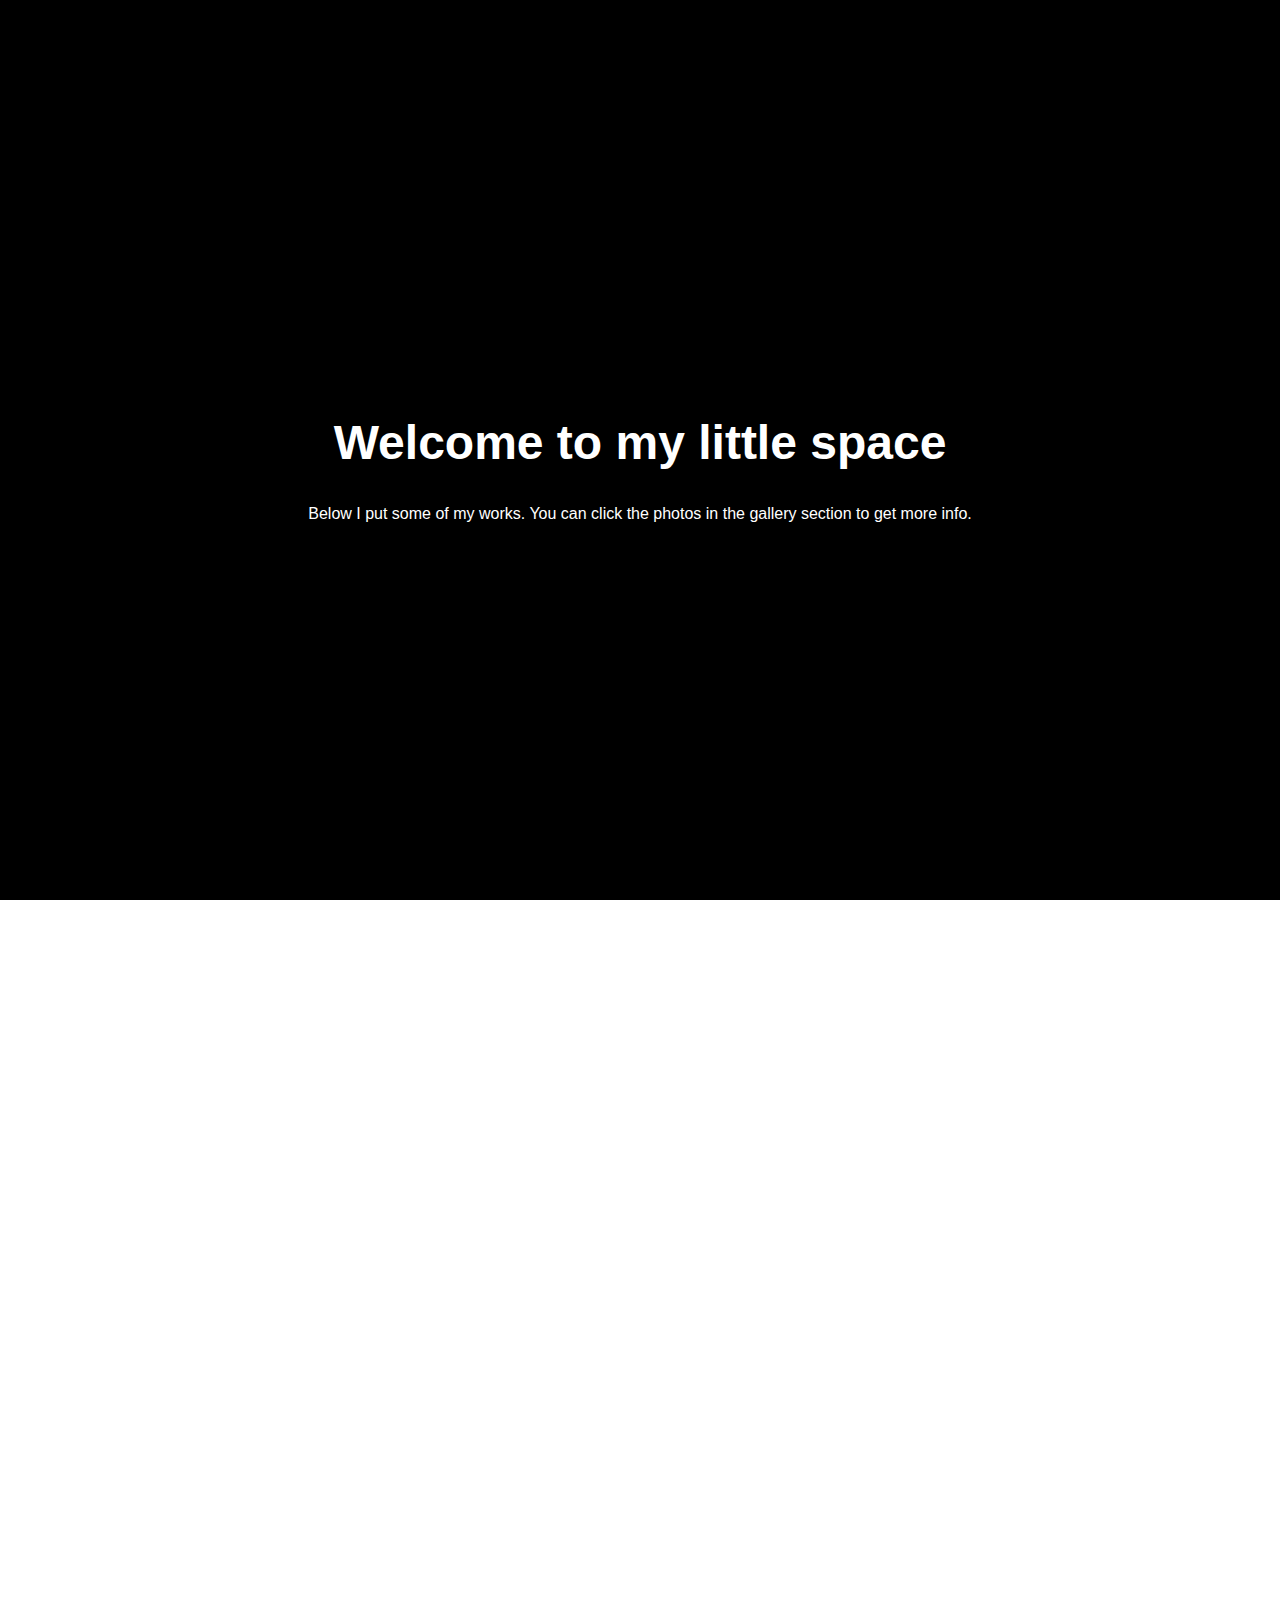
<file: index.html>
<!DOCTYPE html>
<html lang="en">

<head>
  <meta charset="utf-8">
  <meta content="width=device-width, initial-scale=1.0" name="viewport">

  <title>Mack Space</title>

  <link href="assets/vendor/aos/aos.css" rel="stylesheet">
  <link href="assets/vendor/bootstrap/css/bootstrap.min.css" rel="stylesheet">
  <script src="assets/vendor/aos/aos.js"></script>
  <script src="assets/vendor/bootstrap/js/bootstrap.bundle.min.js"></script>
  <script src="assets/vendor/isotope-layout/isotope.pkgd.min.js"></script>

  <link href="assets/css/style.css" rel="stylesheet">

  <script src="assets/js/main.js"></script>
</head>

<body>
  <section id="banner">
    <div class="banner-container">
            <div class="carousel-container">
              <div class="container">
                <h2 class="animate__animated animate__fadeInDown">Welcome to my little space</h2>
                <p class="animate__animated animate__fadeInUp">Below I put some of my works. You can click the photos in the gallery section to get more info.</p>
            </div>
      </div>
  </section>

  <main id="main">
    <section id="portfolio" class="section-bg">
      <div class="container" data-aos="fade-up">

        <header class="section-header">
          <h3 class="section-title"> Portfolio</h3>
        </header>

        <div class="row" data-aos="fade-up" data-aos-delay="100">
          <div class=" col-lg-12">
              <ul id="portfolio-flters">
                <li data-filter="*" class="filter-active">All</li>
                <li data-filter=".filter-java">Java</li>
                <li data-filter=".filter-cplus">C++</li>
                <li data-filter=".filter-python">Python</li>
                <li data-filter=".filter-csharp">C#(Unity)</li>
              </ul>
          </div>
        </div>

      <div class="row portfolio-container" data-aos="fade-up" data-aos-delay="200">
        <div class="col-lg-4 col-md-6 portfolio-item filter-java">
          <div class="portfolio-wrap">
            <figure>
              <a href="portfolio-journey.html"><img src="assets/img/portfolio/txtRPG.jpg" class="img-fluid" alt=""></a>
            </figure>
            <div class="portfolio-info">
              <h4><a href="portfolio-journey.html">Project : Journey</a></h4>
              <p>A Text-Based RPG</p>
            </div>
          </div>
        </div>

        <div class="col-lg-4 col-md-6 portfolio-item filter-csharp">
          <div class="portfolio-wrap">
            <figure>
              <a href="portfolio-fyp.html"><img src="assets/img/portfolio/fyp.jpg" class="img-fluid" alt=""></a>
            </figure>

            <div class="portfolio-info">
              <h4><a href="portfolio-fyp.html">Shrine Keeper</a></h4>
              <p>A Top-Down RPG Game</p>
            </div>
          </div>
        </div>

        <div class="col-lg-4 col-md-6 portfolio-item filter-csharp">
          <div class="portfolio-wrap">
            <figure>
              <a href="portfolio-defend.html"><img src="assets/img/portfolio/defend.jpg" class="img-fluid" alt=""></a>
            </figure>

            <div class="portfolio-info">
              <h4><a href="portfolio-defend.html">Project : Defend</a></h4>
              <p>A Tower Defense Game</p>
            </div>
          </div>
        </div>

        <div class="col-lg-4 col-md-6 portfolio-item filter-java">
          <div class="portfolio-wrap">
            <figure>
              <a href="portfolio-dungeon.html"><img src="assets/img/portfolio/dungeon.jpg" class="img-fluid" alt=""></a>
            </figure>
            <div class="portfolio-info">
              <h4><a href="portfolio-dungeon.html">Project : Dungeon</a></h4>
              <p>A 2D Dungeon Game</p>
            </div>
          </div>
        </div>
        
        <div class="col-lg-4 col-md-6 portfolio-item filter-java">
          <div class="portfolio-wrap">
            <figure>
              <a href="portfolio-java.html"><img src="assets/img/portfolio/lil_Java.jpg" class="img-fluid" alt=""></a>
            </figure>

            <div class="portfolio-info">
              <h4><a href="portfolio-java.html">Java tiny work</a></h4>
              <p>Where I begin Java</p>
            </div>
          </div>
        </div>
        
        <div class="col-lg-4 col-md-6 portfolio-item filter-python">
          <div class="portfolio-wrap">
            <figure>
              <a href="portfolio-python.html"><img src="assets/img/portfolio/lil_Python.jpg" class="img-fluid" alt=""></a>
            </figure>
            <div class="portfolio-info">
              <h4><a href="portfolio-python.html">Python tiny work</a></h4>
              <p>Where I begin Python</p>
            </div>
          </div>
        </div>

        <div class="col-lg-4 col-md-6 portfolio-item filter-cplus">
          <div class="portfolio-wrap">
            <figure>
              <a href="portfolio-cplus.html"><img src="assets/img/portfolio/lil_C++.jpg" class="img-fluid" alt=""></a>
            </figure>
            <div class="portfolio-info">
              <h4><a href="portfolio-cplus.html">C++ tiny work</a></h4>
              <p>Where I begin C++</p>
            </div>
          </div>
        </div>

      </div>
      <div class="contact-info">
        <p>📧 mack.ng114@gmail.com</p>
      </div>
    </section>
</body>

</html>
</file>
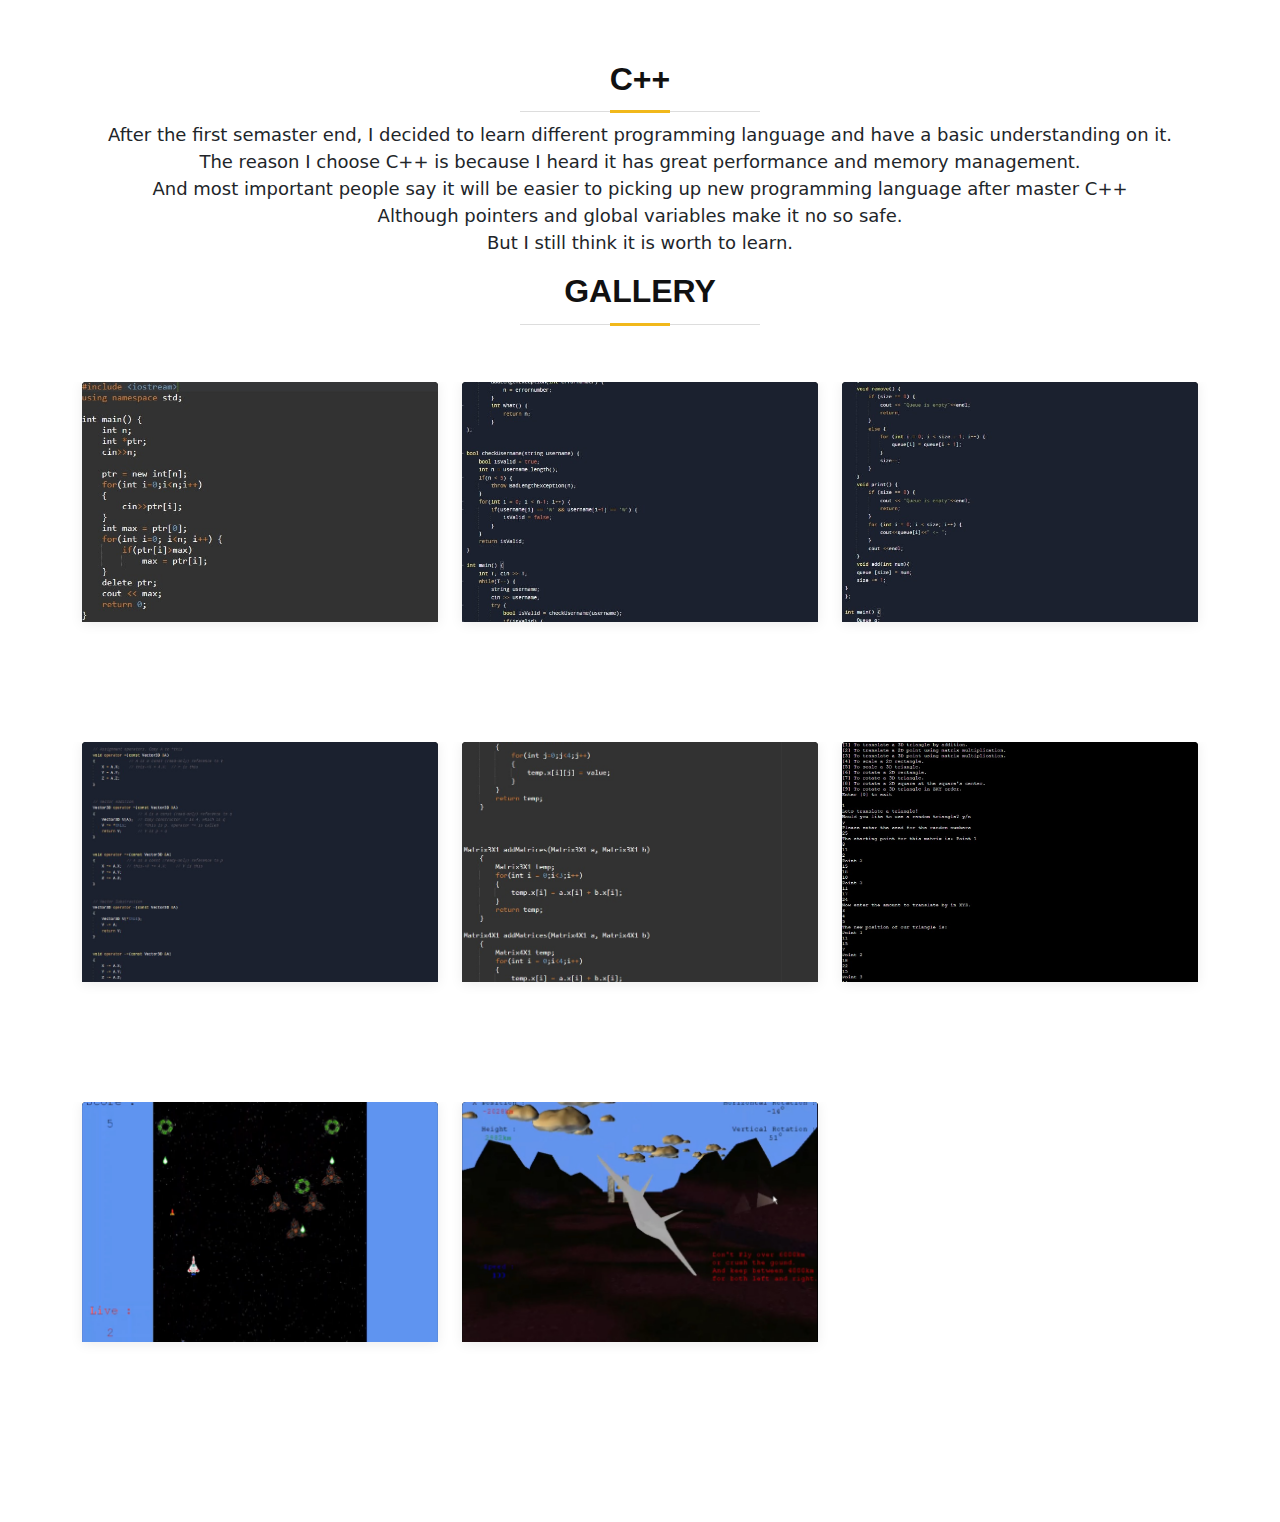
<file: portfolio-cplus.html>
<!DOCTYPE html>
<html lang="en">
<head>
    <meta charset="utf-8">
    <meta content="width=device-width, initial-scale=1.0" name="viewport">
  
    <title>C++</title>
    <link href="assets/css/style.css" rel="stylesheet">

      <link href="assets/vendor/aos/aos.css" rel="stylesheet">
      <link href="assets/vendor/bootstrap/css/bootstrap.min.css" rel="stylesheet">
      <link href="assets/vendor/glightbox/css/glightbox.min.css" rel="stylesheet">
      <script src="assets/vendor/aos/aos.js"></script>
      <script src="assets/vendor/bootstrap/js/bootstrap.bundle.min.js"></script>
      <script src="assets/vendor/glightbox/js/glightbox.min.js"></script>

    <style>
        p {text-align: center;}
    </style>
  
</head>
<body>
  <section id="portfolio" class="section-bg">
    <header class="section-header">
        <h3 class="section-title"> C++</h3>
    </header>
    <p style="font-size: 18px;">After the first semaster end, I decided to learn different programming language and have a basic understanding on it.<br>
      The reason I choose C++ is because I heard it has great performance and memory management.<br>
      And most important people say it will be easier to picking up new programming language after master C++<br>
      Although pointers and global variables make it no so safe.<br>
      But I still think it is worth to learn.

    <header class="section-header">
        <h3 class="section-title"> Gallery</h3><br><br>
    </header>
    
      <div class="container" data-aos="fade-up">

        <div class="row portfolio-container" data-aos="fade-up" data-aos-delay="200">

          <div class="col-lg-4 col-md-6 portfolio-item">
            <div class="portfolio-wrap">
              <figure>
                <a href="assets/img/portfolio/cplus/Picture.jpg" class="portfolio-lightbox" 
                data-glightbox="description: .custom-desc1; descPosition: bottom;" title="Click me!">
                <img src="assets/img/portfolio/cplus/Picture.jpg" class="img-fluid" alt=""></a>
              </figure>
            </div>
          </div>

          <div class="glighthbox-desc custom-desc1" style="display: none;">
            <p>
              Find the largest number
            </p>
          </div>
           
          <div class="col-lg-4 col-md-6 portfolio-item">
            <div class="portfolio-wrap">
              <figure>
                <a href="assets/img/portfolio/cplus/Picture2.jpg" class="portfolio-lightbox" 
                data-glightbox="description: .custom-desc2; descPosition: bottom;" title="Click me!">
                <img src="assets/img/portfolio/cplus/Picture2.jpg" class="img-fluid" alt=""></a>
              </figure>
            </div>
          </div>
          
          <div class="glighthbox-desc custom-desc2" style="display: none;">
            <p>
              Inherited Code
            </p>
          </div>

          <div class="col-lg-4 col-md-6 portfolio-item">
            <div class="portfolio-wrap">
              <figure>
                <a href="assets/img/portfolio/cplus/Picture3.jpg" class="portfolio-lightbox" 
                data-glightbox="description: .custom-desc3; descPosition: bottom;" title="Click me!">
                <img src="assets/img/portfolio/cplus/Picture3.jpg" class="img-fluid" alt=""></a>
              </figure>
            </div>
          </div>
          
          <div class="glighthbox-desc custom-desc3" style="display: none;">
            <p>
              Queue Management
            </p>
          </div>

          <div class="col-lg-4 col-md-6 portfolio-item">
            <div class="portfolio-wrap">
              <figure>
                <a href="assets/img/portfolio/cplus/Picture4.jpg" class="portfolio-lightbox" 
                data-glightbox="description: .custom-desc4; descPosition: bottom;" title="Click me!">
                <img src="assets/img/portfolio/cplus/Picture4.jpg" class="img-fluid" alt=""></a>
              </figure>
            </div>
          </div>
          
          <div class="glighthbox-desc custom-desc4" style="display: none;">
            <p>
              Vector Calculation
            </p>
          </div>

          <div class="col-lg-4 col-md-6 portfolio-item">
            <div class="portfolio-wrap">
              <figure>
                <a href="assets/img/portfolio/cplus/Picture5.jpg" class="portfolio-lightbox" 
                data-glightbox="description: .custom-desc5; descPosition: bottom;" title="Click me!">
                <img src="assets/img/portfolio/cplus/Picture5.jpg" class="img-fluid" alt=""></a>
              </figure>
            </div>
          </div>
          
          <div class="glighthbox-desc custom-desc5" style="display: none;">
            <p>
              Transfomraion(Code Sample)
            </p>
          </div>

          <div class="col-lg-4 col-md-6 portfolio-item">
            <div class="portfolio-wrap">
              <figure>
                <a href="assets/img/portfolio/cplus/Picture6.jpg" class="portfolio-lightbox" 
                data-glightbox="description: .custom-desc6; descPosition: bottom;" title="Click me!">
                <img src="assets/img/portfolio/cplus/Picture6.jpg" class="img-fluid" alt=""></a>
              </figure>
            </div>
          </div>
          
          <div class="glighthbox-desc custom-desc6" style="display: none;">
            <p>
              Transfomraion(Sample Run)
            </p>
          </div>

          <div class="col-lg-4 col-md-6 portfolio-item">
            <div class="portfolio-wrap">
              <figure>
                <a href="assets/img/portfolio/cplus/spaceShooter.mp4" class="portfolio-lightbox" 
                data-glightbox="description: .custom-desc7; descPosition: bottom;" title="Click me!">
                <img src="assets/img/portfolio/cplus/Picture7.jpg" class="img-fluid" alt=""></a>
              </figure>
            </div>
          </div>
          
          <div class="glighthbox-desc custom-desc7" style="display: none;">
            <p>
              2D SpaceShooter
            </p>
          </div>

          <div class="col-lg-4 col-md-6 portfolio-item">
            <div class="portfolio-wrap">
              <figure>
                <a href="assets/img/portfolio/cplus/Plane.mp4" class="portfolio-lightbox" 
                data-glightbox="description: .custom-desc8; descPosition: bottom;" title="Click me!">
                <img src="assets/img/portfolio/cplus/Picture8.jpg" class="img-fluid" alt=""></a>
              </figure>
            </div>
          </div>
          
          <div class="glighthbox-desc custom-desc8" style="display: none;">
            <p>
              Pilot
            </p>
          </div>
          
        </div>
      </div>
    </section>
</body>
<script src="assets/js/portfolio.js"></script>
</html>
</file>
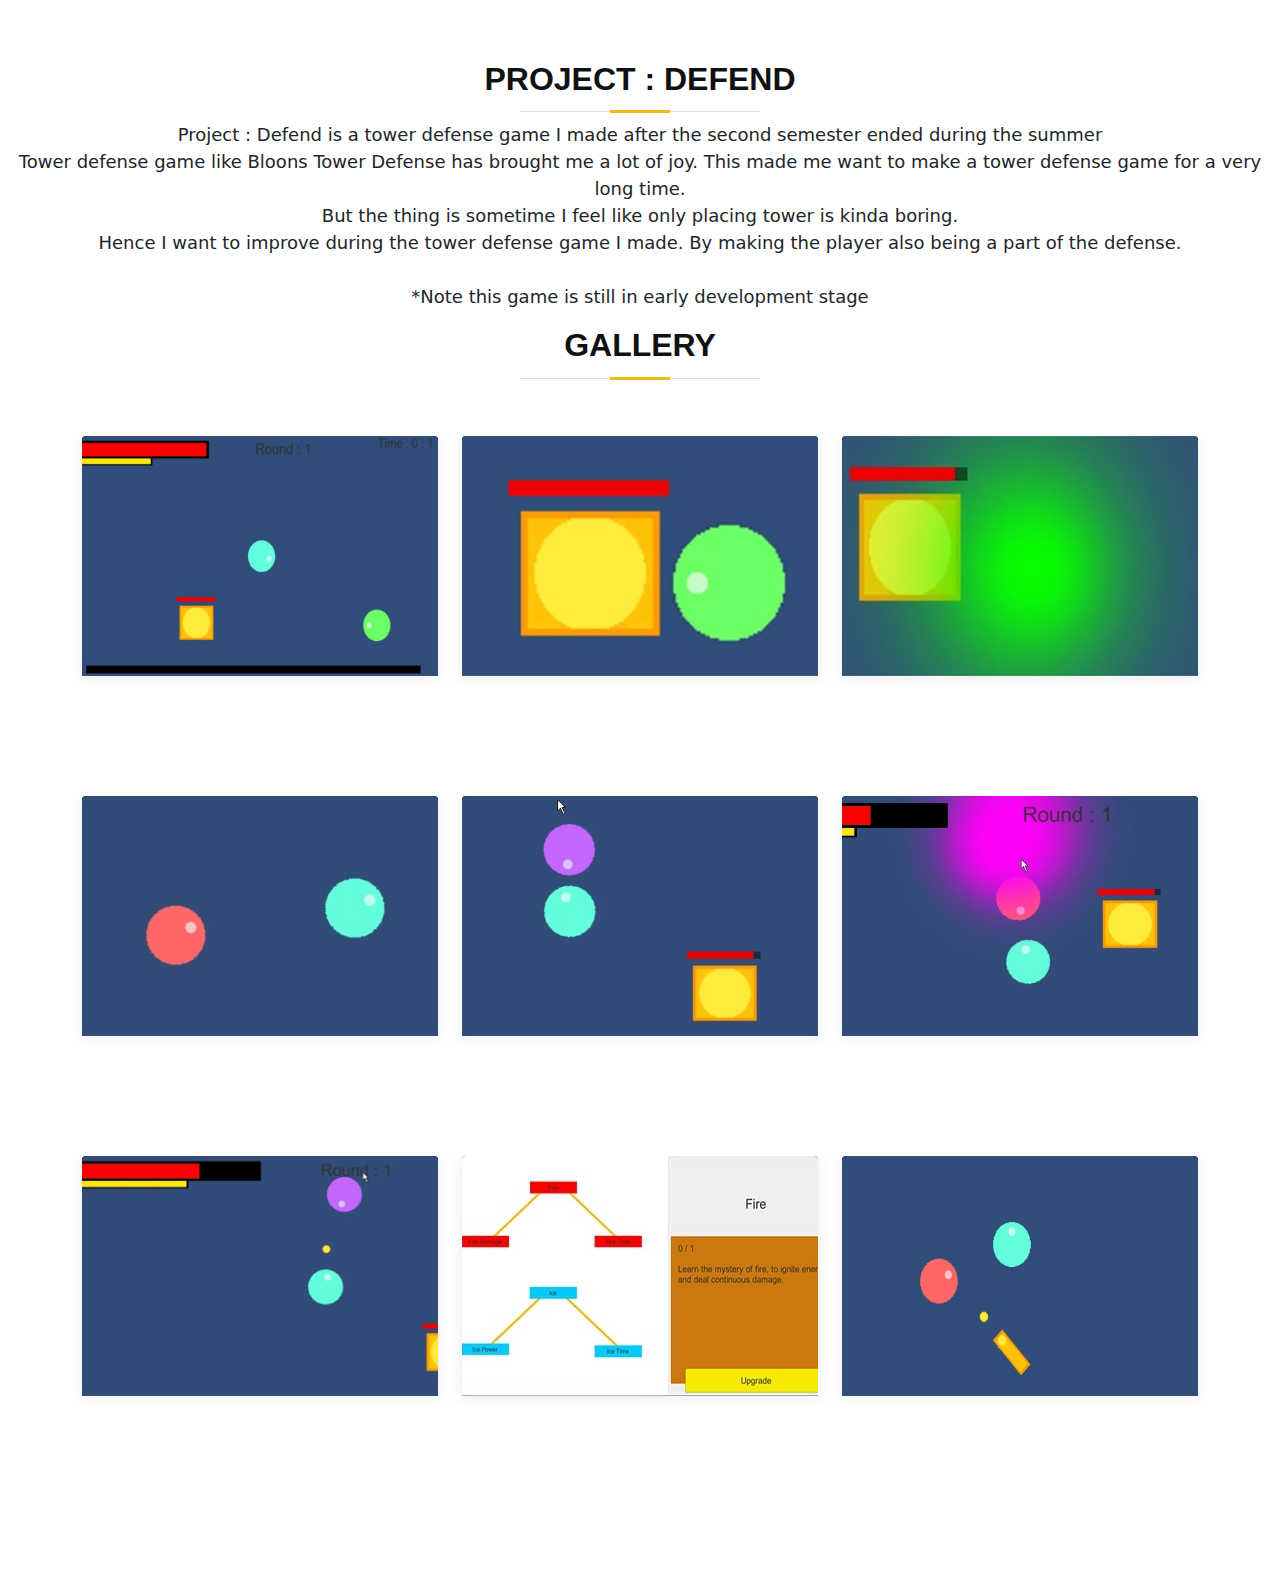
<file: portfolio-defend.html>
<!DOCTYPE html>
<html lang="en">
<head>
    <meta charset="utf-8">
    <meta content="width=device-width, initial-scale=1.0" name="viewport">
  
    <title>Defend</title>
    <link href="assets/css/style.css" rel="stylesheet">

      <link href="assets/vendor/aos/aos.css" rel="stylesheet">
      <link href="assets/vendor/bootstrap/css/bootstrap.min.css" rel="stylesheet">
      <link href="assets/vendor/glightbox/css/glightbox.min.css" rel="stylesheet">
      <script src="assets/vendor/aos/aos.js"></script>
      <script src="assets/vendor/bootstrap/js/bootstrap.bundle.min.js"></script>
      <script src="assets/vendor/glightbox/js/glightbox.min.js"></script>

    <style>
        p {text-align: center;}
    </style>
  
</head>
<body>
  <section id="portfolio" class="section-bg">
    <header class="section-header">
        <h3 class="section-title">Project : Defend</h3>
    </header>
    <p style="font-size: 18px;">Project : Defend is a tower defense game I made after the second semester ended during the summer<br>
      Tower defense game like Bloons Tower Defense has brought me a lot of joy. This made me want to make a tower defense game for a very long time.<br>
      But the thing is sometime I feel like only placing tower is kinda boring.<br>
      Hence I want to improve during the tower defense game I made. By making the player also being a part of the defense.<br><br>
      *Note this game is still in early development stage</p>

    <header class="section-header">
        <h3 class="section-title"> Gallery</h3><br><br>
    </header>
    
      <div class="container" data-aos="fade-up">

        <div class="row portfolio-container" data-aos="fade-up" data-aos-delay="200">

          <div class="col-lg-4 col-md-6 portfolio-item">
            <div class="portfolio-wrap">
              <figure>
                <a href="assets/img/portfolio/defend/Picture.jpg" class="portfolio-lightbox" 
                data-glightbox="description: .custom-desc1; descPosition: right;" title="Click me!">
                <img src="assets/img/portfolio/defend/Picture.jpg" class="img-fluid" alt=""></a>
              </figure>
            </div>
          </div>

          <div class="glighthbox-desc custom-desc1" style="display: none;">
            <p>
              <h6>Game View</h6>
              Red bar on top left is HP bar<br>
              Yellow bar below HP bar is ammon bar<br>
              Timer on the top right conrner<br>
              Round counter at the middle top<br>
              At the bottom is the xp bar
            </p>
          </div>
           
          <div class="col-lg-4 col-md-6 portfolio-item">
            <div class="portfolio-wrap">
              <figure>
                <a href="assets/img/portfolio/defend/Picture2.jpg" class="portfolio-lightbox" 
                data-glightbox="description: .custom-desc2; descPosition: right;" title="Click me!">
                <img src="assets/img/portfolio/defend/Picture2.jpg" class="img-fluid" alt=""></a>
              </figure>
            </div>
          </div>
          
          <div class="glighthbox-desc custom-desc2" style="display: none;">
            <p>
              <h6>Green</h6><br>
              Only target for the tower (Area Damage) <br><br>
              Will explode after it get close to the tower
            </p>
          </div>

          <div class="col-lg-4 col-md-6 portfolio-item">
            <div class="portfolio-wrap">
              <figure>
                <a href="assets/img/portfolio/defend/Picture3.jpg" class="portfolio-lightbox" 
                data-glightbox="description: .custom-desc3; descPosition: bottom;" title="Click me!">
                <img src="assets/img/portfolio/defend/Picture3.jpg" class="img-fluid" alt=""></a>
              </figure>
            </div>
          </div>
          
          <div class="glighthbox-desc custom-desc3" style="display: none;">
            <p>
              Green explode
            </p>
          </div>

          <div class="col-lg-4 col-md-6 portfolio-item">
            <div class="portfolio-wrap">
              <figure>
                <a href="assets/img/portfolio/defend/Picture4.jpg" class="portfolio-lightbox" 
                data-glightbox="description: .custom-desc4; descPosition: right;" title="Click me!">
                <img src="assets/img/portfolio/defend/Picture4.jpg" class="img-fluid" alt=""></a>
              </figure>
            </div>
          </div>
          
          <div class="glighthbox-desc custom-desc4" style="display: none;">
            <p>
              <h6>Red</h6><br>
              Target palyer only (Melee attack)
            </p>
          </div>

          <div class="col-lg-4 col-md-6 portfolio-item">
            <div class="portfolio-wrap">
              <figure>
                <a href="assets/img/portfolio/defend/Picture5.jpg" class="portfolio-lightbox" 
                data-glightbox="description: .custom-desc5; descPosition: right;" title="Click me!">
                <img src="assets/img/portfolio/defend/Picture5.jpg" class="img-fluid" alt=""></a>
              </figure>
            </div>
          </div>
          
          <div class="glighthbox-desc custom-desc5" style="display: none;">
            <p>
              <h6>Purple</h6><br>
              Target depend on player or tower clsoer (Melee attack)<br><br>
              Will spawn two Red after being kill.
            </p>
          </div>

          <div class="col-lg-4 col-md-6 portfolio-item">
            <div class="portfolio-wrap">
              <figure>
                <a href="assets/img/portfolio/defend/Picture6.jpg" class="portfolio-lightbox" 
                data-glightbox="description: .custom-desc6; descPosition: bottom;" title="Click me!">
                <img src="assets/img/portfolio/defend/Picture6.jpg" class="img-fluid" alt=""></a>
              </figure>
            </div>
          </div>
          
          <div class="glighthbox-desc custom-desc6" style="display: none;">
            <p>
              The moment Purple being defeat.
            </p>
          </div>

          <div class="col-lg-4 col-md-6 portfolio-item">
            <div class="portfolio-wrap">
              <figure>
                <a href="assets/img/portfolio/defend/Picture7.jpg" class="portfolio-lightbox" 
                data-glightbox="description: .custom-desc7; descPosition: bottom;" title="Click me!">
                <img src="assets/img/portfolio/defend/Picture7.jpg" class="img-fluid" alt=""></a>
              </figure>
            </div>
          </div>
          
          <div class="glighthbox-desc custom-desc7" style="display: none;">
            <p>
              Player fighting with purple
            </p>
          </div>

          <div class="col-lg-4 col-md-6 portfolio-item">
            <div class="portfolio-wrap">
              <figure>
                <a href="assets/img/portfolio/defend/Picture8.jpg" class="portfolio-lightbox" 
                data-glightbox="description: .custom-desc8; descPosition: right;" title="Click me!">
                <img src="assets/img/portfolio/defend/Picture8.jpg" class="img-fluid" alt=""></a>
              </figure>
            </div>
          </div>
          
          <div class="glighthbox-desc custom-desc8" style="display: none;">
            <p>
              <h6>Talent System</h6><br>
              Player can unlock and upgrade talent by leveling up and gain skill point.<br>
              Some talent need to unlock their base talent first to be unlocked.
            </p>
          </div>

          <div class="col-lg-4 col-md-6 portfolio-item">
            <div class="portfolio-wrap">
              <figure>
                <a href="assets/img/portfolio/defend/Picture9.jpg" class="portfolio-lightbox" 
                data-glightbox="description: .custom-desc9; descPosition: bottom;" title="Click me!">
                <img src="assets/img/portfolio/defend/Picture9.jpg" class="img-fluid" alt=""></a>
              </figure>
            </div>
          </div>
          
          <div class="glighthbox-desc custom-desc9" style="display: none;">
            <p>
              Turret shotting enemy.
            </p>
          </div>
          
        </div>
      </div>
    </section>
</body>
<script src="assets/js/portfolio.js"></script>
</html>
</file>
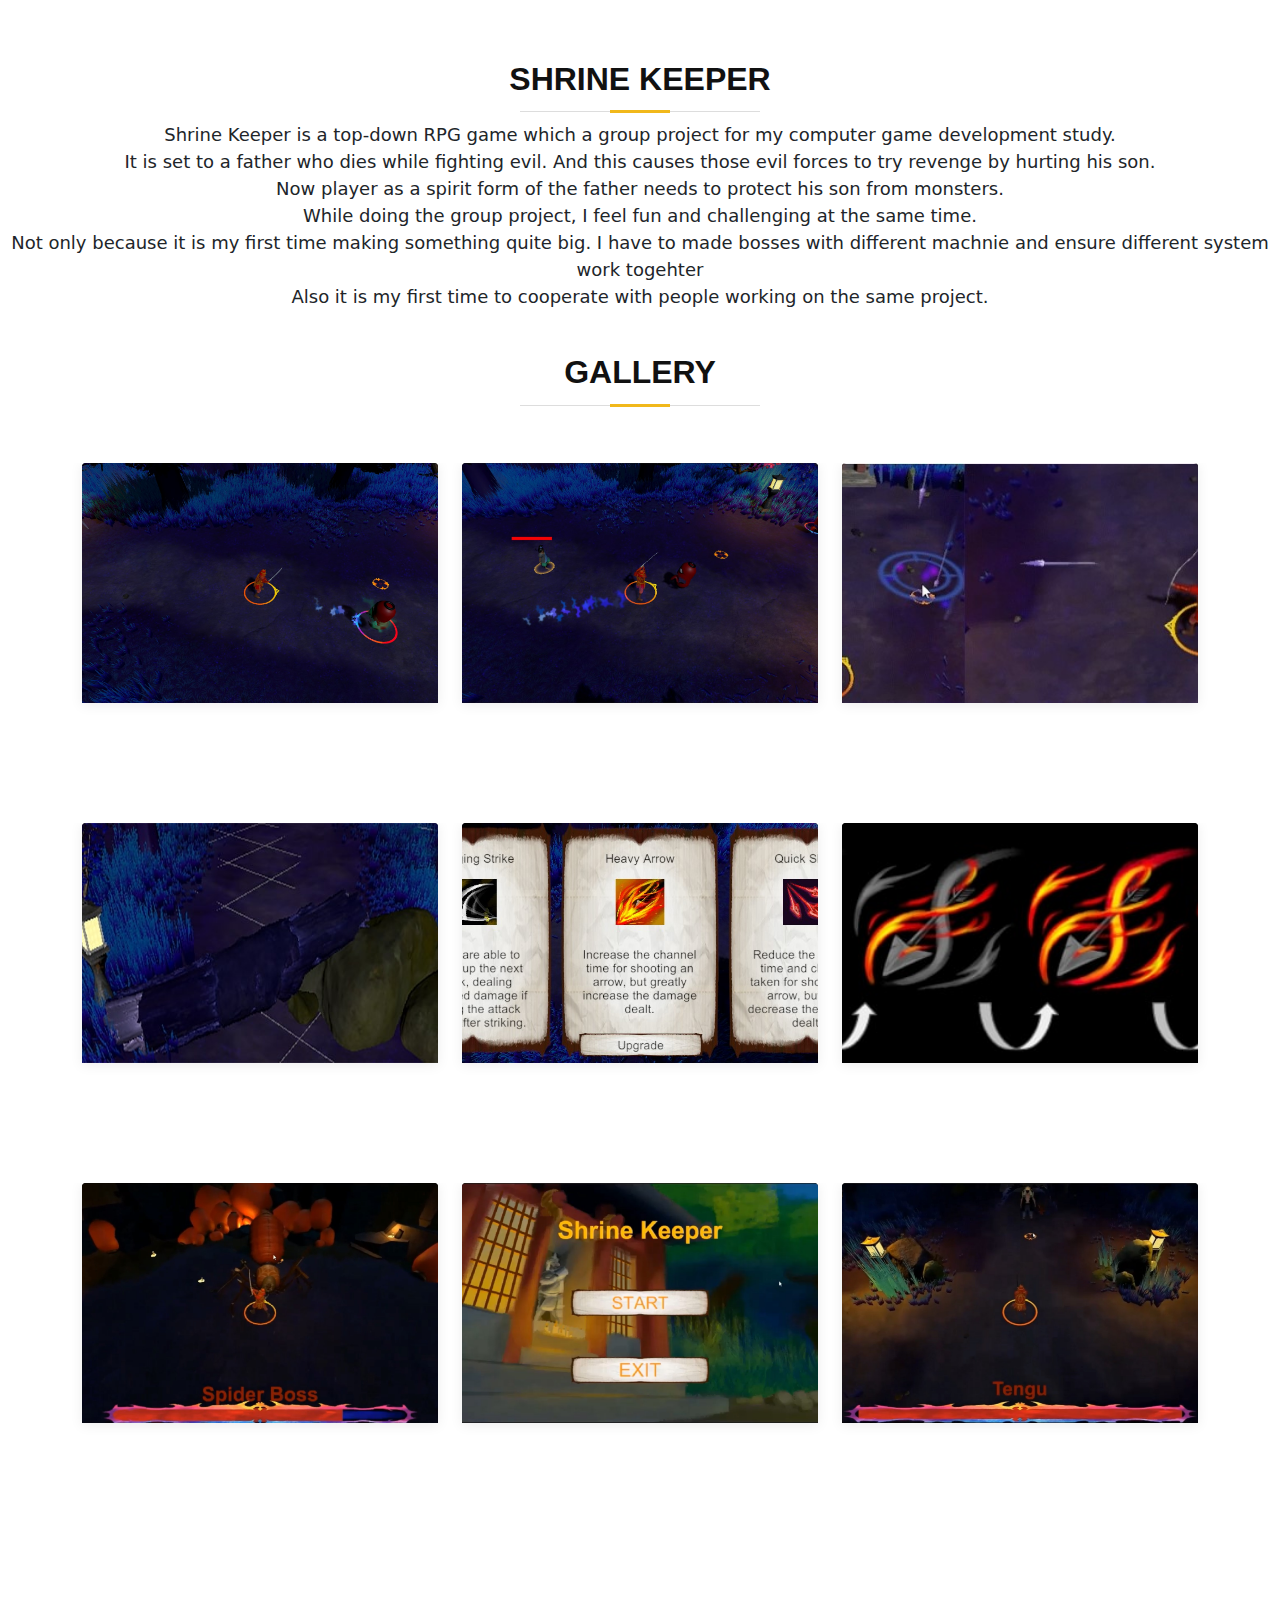
<file: portfolio-fyp.html>
<!DOCTYPE html>
<html lang="en">
<head>
    <meta charset="utf-8">
    <meta content="width=device-width, initial-scale=1.0" name="viewport">
  
    <title>Shrine Keeper</title>
    <link href="assets/css/style.css" rel="stylesheet">

      <link href="assets/vendor/aos/aos.css" rel="stylesheet">
      <link href="assets/vendor/bootstrap/css/bootstrap.min.css" rel="stylesheet">
      <link href="assets/vendor/glightbox/css/glightbox.min.css" rel="stylesheet">
      <script src="assets/vendor/aos/aos.js"></script>
      <script src="assets/vendor/bootstrap/js/bootstrap.bundle.min.js"></script>
      <script src="assets/vendor/glightbox/js/glightbox.min.js"></script>

    <style>
        p {text-align: center;}
    </style>
  
</head>
<body>
  <section id="portfolio" class="section-bg">
    <header class="section-header">
        <h3 class="section-title">Shrine Keeper</h3>
    </header>
    <p style="font-size: 18px;">Shrine Keeper is a top-down RPG game which a group project for my computer game development study.<br>
      It is set to a father who dies while fighting evil. And this causes those evil forces to try revenge by hurting his son.<br>
      Now player as a spirit form of the father needs to protect his son from monsters.<br>
      While doing the group project, I feel fun and challenging at the same time.<br>
      Not only because it is my first time making something quite big. I have to made bosses with different machnie and ensure different system work togehter<br>
      Also it is my first time to cooperate with people working on the same project.<br><br>

    <header class="section-header">
        <h3 class="section-title"> Gallery</h3><br><br>
    </header>
    
      <div class="container" data-aos="fade-up">

        <div class="row portfolio-container" data-aos="fade-up" data-aos-delay="200">

          <div class="col-lg-4 col-md-6 portfolio-item">
            <div class="portfolio-wrap">
              <figure>
                <a href="assets/img/portfolio/fyp/Picture.jpg" class="portfolio-lightbox" 
                data-glightbox="description: .custom-desc1; descPosition: bottom;" title="Click me!">
                <img src="assets/img/portfolio/fyp/Picture.jpg" class="img-fluid" alt=""></a>
              </figure>
            </div>
          </div>

          <div class="glighthbox-desc custom-desc1" style="display: none;">
            <p>
              Game view
            </p>
          </div>
           
          <div class="col-lg-4 col-md-6 portfolio-item">
            <div class="portfolio-wrap">
              <figure>
                <a href="assets/img/portfolio/fyp/Picture2.jpg" class="portfolio-lightbox" 
                data-glightbox="description: .custom-desc2; descPosition: bottom;" title="Click me!">
                <img src="assets/img/portfolio/fyp/Picture2.jpg" class="img-fluid" alt=""></a>
              </figure>
            </div>
          </div>
          
          <div class="glighthbox-desc custom-desc2" style="display: none;">
            <p>
              Fighting one of the monster
            </p>
          </div>

          <div class="col-lg-4 col-md-6 portfolio-item">
            <div class="portfolio-wrap">
              <figure>
                <a href="assets/img/portfolio/fyp/Picture3.jpg" class="portfolio-lightbox" 
                data-glightbox="description: .custom-desc3; descPosition: bottom;" title="Click me!">
                <img src="assets/img/portfolio/fyp/Picture3.jpg" class="img-fluid" alt=""></a>
              </figure>
            </div>
          </div>
          
          <div class="glighthbox-desc custom-desc3" style="display: none;">
            <p>
              Shooting arrow
            </p>
          </div>

          <div class="col-lg-4 col-md-6 portfolio-item">
            <div class="portfolio-wrap">
              <figure>
                <a href="assets/img/portfolio/fyp/Picture4.jpg" class="portfolio-lightbox" 
                data-glightbox="description: .custom-desc4; descPosition: right;" title="Click me!">
                <img src="assets/img/portfolio/fyp/Picture4.jpg" class="img-fluid" alt=""></a>
              </figure>
            </div>
          </div>
          
          <div class="glighthbox-desc custom-desc4" style="display: none;">
            <p>
              <h6>Interactble Object</h6>
              To encourage player to pay more attention to the surroundings and have a more interesting interaction<br><br>
              In this game palyer can interact with different object to gain some advantages.<br><br>
              In this case player can move to a easier path by breaking this tree.<br><br>
              There are some light as a hint for player.<br><br>
            </p>
          </div>

          <div class="col-lg-4 col-md-6 portfolio-item">
            <div class="portfolio-wrap">
              <figure>
                <a href="assets/img/portfolio/fyp/Picture5.jpg" class="portfolio-lightbox" 
                data-glightbox="description: .custom-desc5; descPosition: right;" title="Click me!">
                <img src="assets/img/portfolio/fyp/Picture5.jpg" class="img-fluid" alt=""></a>
              </figure>
            </div>
          </div>
          
          <div class="glighthbox-desc custom-desc5" style="display: none;">
            <p>
              <h6>Talent System</h6><br>
              There are currently three talent tires with nine talentsin total<br><br>
              Player can only pick one of the three talents from each tire<br><br>
              Talent provides special abilities to prepare for more difficult stages later on.
            </p>
          </div>

          <div class="col-lg-4 col-md-6 portfolio-item">
            <div class="portfolio-wrap">
              <figure>
                <a href="assets/img/portfolio/fyp/Picture6.jpg" class="portfolio-lightbox" 
                data-glightbox="description: .custom-desc6; descPosition: right;" title="Click me!">
                <img src="assets/img/portfolio/fyp/Picture6.jpg" class="img-fluid" alt=""></a>
              </figure>
            </div>
          </div>
          
          <div class="glighthbox-desc custom-desc6" style="display: none;">
            <p>
              <h6>Energy System</h6><br>
              When player hits an enemy with melee, energy will be increased as the image shows.<br><br>
              Shooting an arrow require energy.<br><br>
              The energy icon will show on the top left corner.
            </p>
          </div>
          
          <div class="col-lg-4 col-md-6 portfolio-item">
            <div class="portfolio-wrap">
              <figure>
                <a href="assets/img/portfolio/fyp/Picture7.jpg" class="portfolio-lightbox" 
                data-glightbox="description: .custom-desc7; descPosition: bottom;" title="Click me!">
                <img src="assets/img/portfolio/fyp/Picture7.jpg" class="img-fluid" alt=""></a>
              </figure>
            </div>
          </div>
          
          <div class="glighthbox-desc custom-desc7" style="display: none;">
            <p>
              Boss Fight
            </p>
          </div>

          <div class="col-lg-4 col-md-6 portfolio-item">
            <div class="portfolio-wrap">
              <figure>
                <a href="assets/img/portfolio/fyp/Demo1.mp4" class="portfolio-lightbox" 
                data-glightbox="description: .custom-desc8; descPosition: bottom;" title="Click me!">
                <img src="assets/img/portfolio/fyp/Picture8.jpg" class="img-fluid" alt=""></a>
              </figure>
            </div>
          </div>

          <div class="glighthbox-desc custom-desc8" style="display: none;">
            <p>
              Video Demo 1
            </p>
          </div>

          <div class="col-lg-4 col-md-6 portfolio-item">
            <div class="portfolio-wrap">
              <figure>
                <a href="assets/img/portfolio/fyp/Demo2.mp4" class="portfolio-lightbox" 
                data-glightbox="description: .custom-desc9; descPosition: bottom;" title="Click me!">
                <img src="assets/img/portfolio/fyp/Picture9.jpg" class="img-fluid" alt=""></a>
              </figure>
            </div>
          </div>

          <div class="glighthbox-desc custom-desc9" style="display: none;">
            <p>
              Video Demo 2
            </p>
          </div>


        </div>
      </div>
    </section>
</body>
<script src="assets/js/portfolio.js"></script>
</html>
</file>
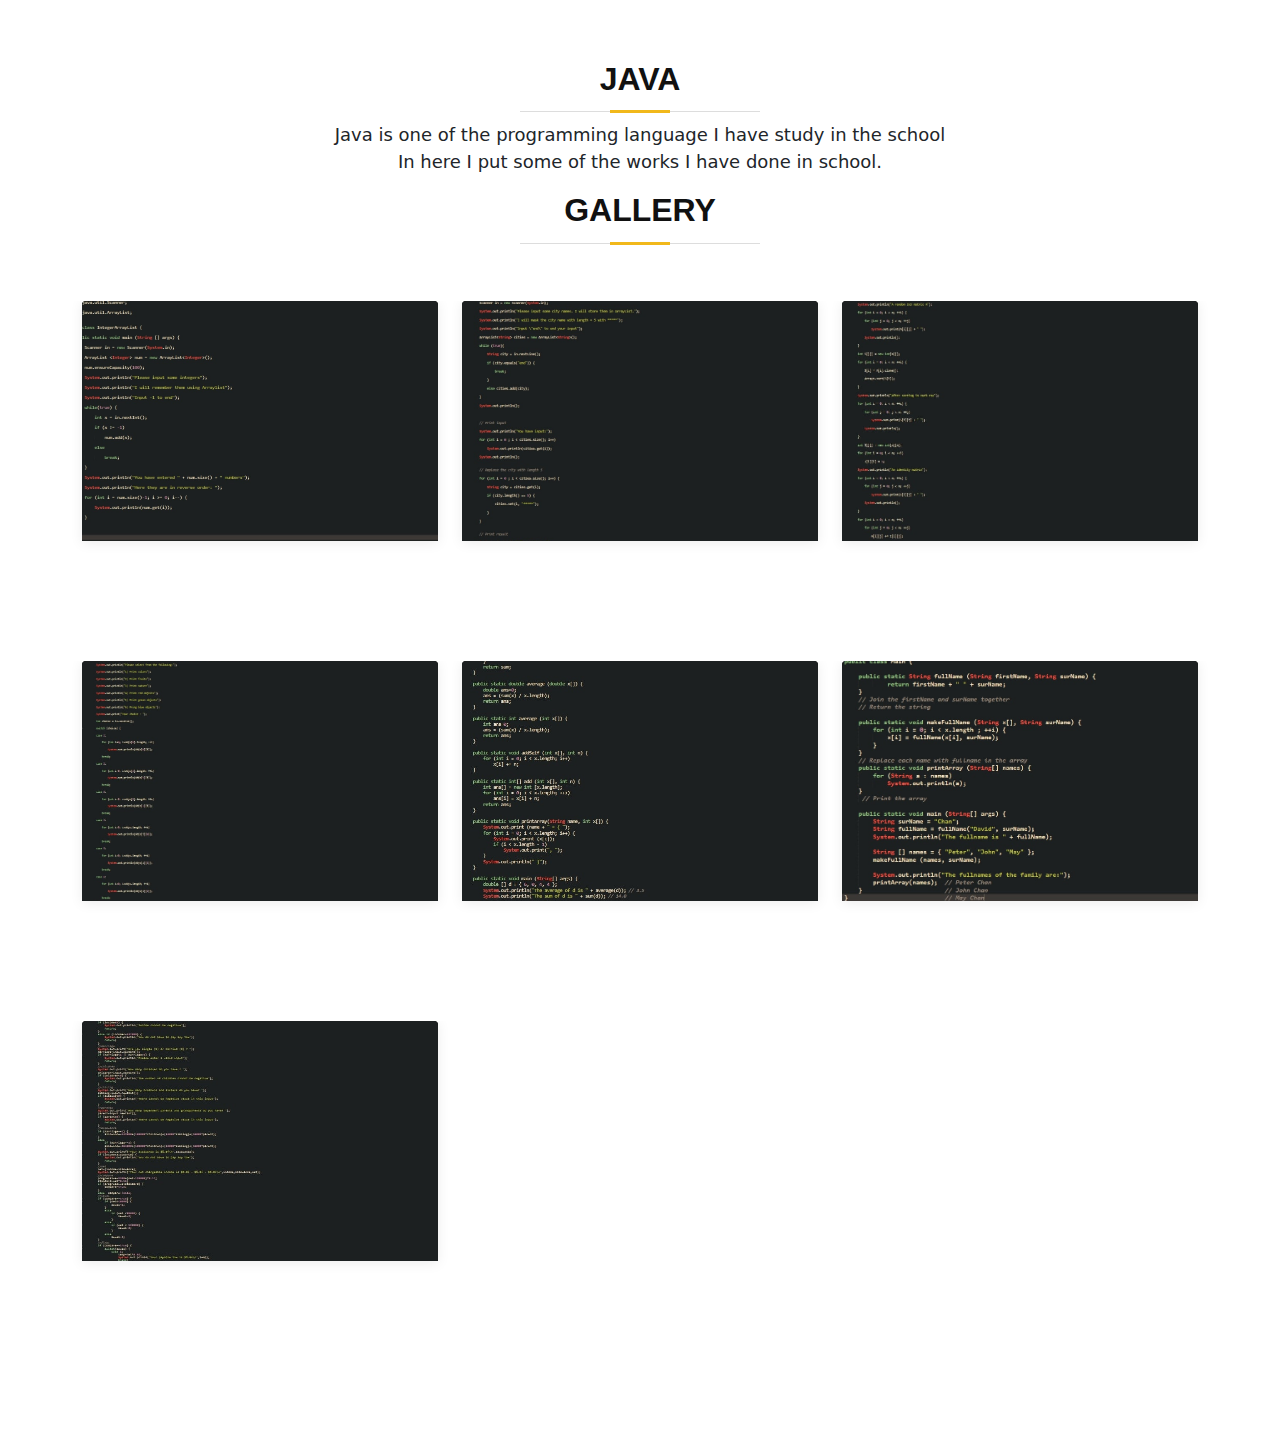
<file: portfolio-java.html>
<!DOCTYPE html>
<html lang="en">
<head>
    <meta charset="utf-8">
    <meta content="width=device-width, initial-scale=1.0" name="viewport">
  
    <title>Java</title>
    <link href="assets/css/style.css" rel="stylesheet">

      <link href="assets/vendor/aos/aos.css" rel="stylesheet">
      <link href="assets/vendor/bootstrap/css/bootstrap.min.css" rel="stylesheet">
      <link href="assets/vendor/glightbox/css/glightbox.min.css" rel="stylesheet">
      <script src="assets/vendor/aos/aos.js"></script>
      <script src="assets/vendor/bootstrap/js/bootstrap.bundle.min.js"></script>
      <script src="assets/vendor/glightbox/js/glightbox.min.js"></script>

    <style>
        p {text-align: center;}
    </style>
  
</head>
<body>
  <section id="portfolio" class="section-bg">
    <header class="section-header">
        <h3 class="section-title">Java</h3>
    </header>
    <p style="font-size: 18px;">Java is one of the programming language I have study in the school<br>
      In here I put some of the works I have done in school.

    <header class="section-header">
        <h3 class="section-title"> Gallery</h3><br><br>
    </header>
    
      <div class="container" data-aos="fade-up">

        <div class="row portfolio-container" data-aos="fade-up" data-aos-delay="200">

          <div class="col-lg-4 col-md-6 portfolio-item">
            <div class="portfolio-wrap">
              <figure>
                <a href="assets/img/portfolio/java/Picture.jpg" class="portfolio-lightbox" 
                data-glightbox="description: .custom-desc1; descPosition: bottom;" title="Click me!">
                <img src="assets/img/portfolio/java/Picture.jpg" class="img-fluid" alt=""></a>
              </figure>
            </div>
          </div>

          <div class="glighthbox-desc custom-desc1" style="display: none;">
            <p>
              Reverse Number 
            </p>
          </div>
           
          <div class="col-lg-4 col-md-6 portfolio-item">
            <div class="portfolio-wrap">
              <figure>
                <a href="assets/img/portfolio/java/Picture2.jpg" class="portfolio-lightbox" 
                data-glightbox="description: .custom-desc2; descPosition: bottom;" title="Click me!">
                <img src="assets/img/portfolio/java/Picture2.jpg" class="img-fluid" alt=""></a>
              </figure>
            </div>
          </div>
          
          <div class="glighthbox-desc custom-desc2" style="display: none;">
            <p>
              MaskCity
            </p>
          </div>

          <div class="col-lg-4 col-md-6 portfolio-item">
            <div class="portfolio-wrap">
              <figure>
                <a href="assets/img/portfolio/java/Picture3.jpg" class="portfolio-lightbox" 
                data-glightbox="description: .custom-desc3; descPosition: bottom;" title="Click me!">
                <img src="assets/img/portfolio/java/Picture3.jpg" class="img-fluid" alt=""></a>
              </figure>
            </div>
          </div>
          
          <div class="glighthbox-desc custom-desc3" style="display: none;">
            <p>
              Matrix
            </p>
          </div>

          <div class="col-lg-4 col-md-6 portfolio-item">
            <div class="portfolio-wrap">
              <figure>
                <a href="assets/img/portfolio/java/Picture4.jpg" class="portfolio-lightbox" 
                data-glightbox="description: .custom-desc4; descPosition: bottom;" title="Click me!">
                <img src="assets/img/portfolio/java/Picture4.jpg" class="img-fluid" alt=""></a>
              </figure>
            </div>
          </div>
          
          <div class="glighthbox-desc custom-desc4" style="display: none;">
            <p>
              Select Object
            </p>
          </div>

          <div class="col-lg-4 col-md-6 portfolio-item">
            <div class="portfolio-wrap">
              <figure>
                <a href="assets/img/portfolio/java/Picture5.jpg" class="portfolio-lightbox" 
                data-glightbox="description: .custom-desc5; descPosition: bottom;" title="Click me!">
                <img src="assets/img/portfolio/java/Picture5.jpg" class="img-fluid" alt=""></a>
              </figure>
            </div>
          </div>
          
          <div class="glighthbox-desc custom-desc5" style="display: none;">
            <p>
              Calculator
            </p>
          </div>

          <div class="col-lg-4 col-md-6 portfolio-item">
            <div class="portfolio-wrap">
              <figure>
                <a href="assets/img/portfolio/java/Picture6.jpg" class="portfolio-lightbox" 
                data-glightbox="description: .custom-desc6; descPosition: bottom;" title="Click me!">
                <img src="assets/img/portfolio/java/Picture6.jpg" class="img-fluid" alt=""></a>
              </figure>
            </div>
          </div>
          
          <div class="glighthbox-desc custom-desc6" style="display: none;">
            <p>
              Combine Name
            </p>
          </div>

          <div class="col-lg-4 col-md-6 portfolio-item">
            <div class="portfolio-wrap">
              <figure>
                <a href="assets/img/portfolio/java/Picture7.jpg" class="portfolio-lightbox" 
                data-glightbox="description: .custom-desc7; descPosition: bottom;" title="Click me!">
                <img src="assets/img/portfolio/java/Picture7.jpg" class="img-fluid" alt=""></a>
              </figure>
            </div>
          </div>
          
          <div class="glighthbox-desc custom-desc7" style="display: none;">
            <p>
              Tax Calculation
            </p>
          </div>
          
        </div>
      </div>
    </section>
</body>
<script src="assets/js/portfolio.js"></script>
</html>
</file>
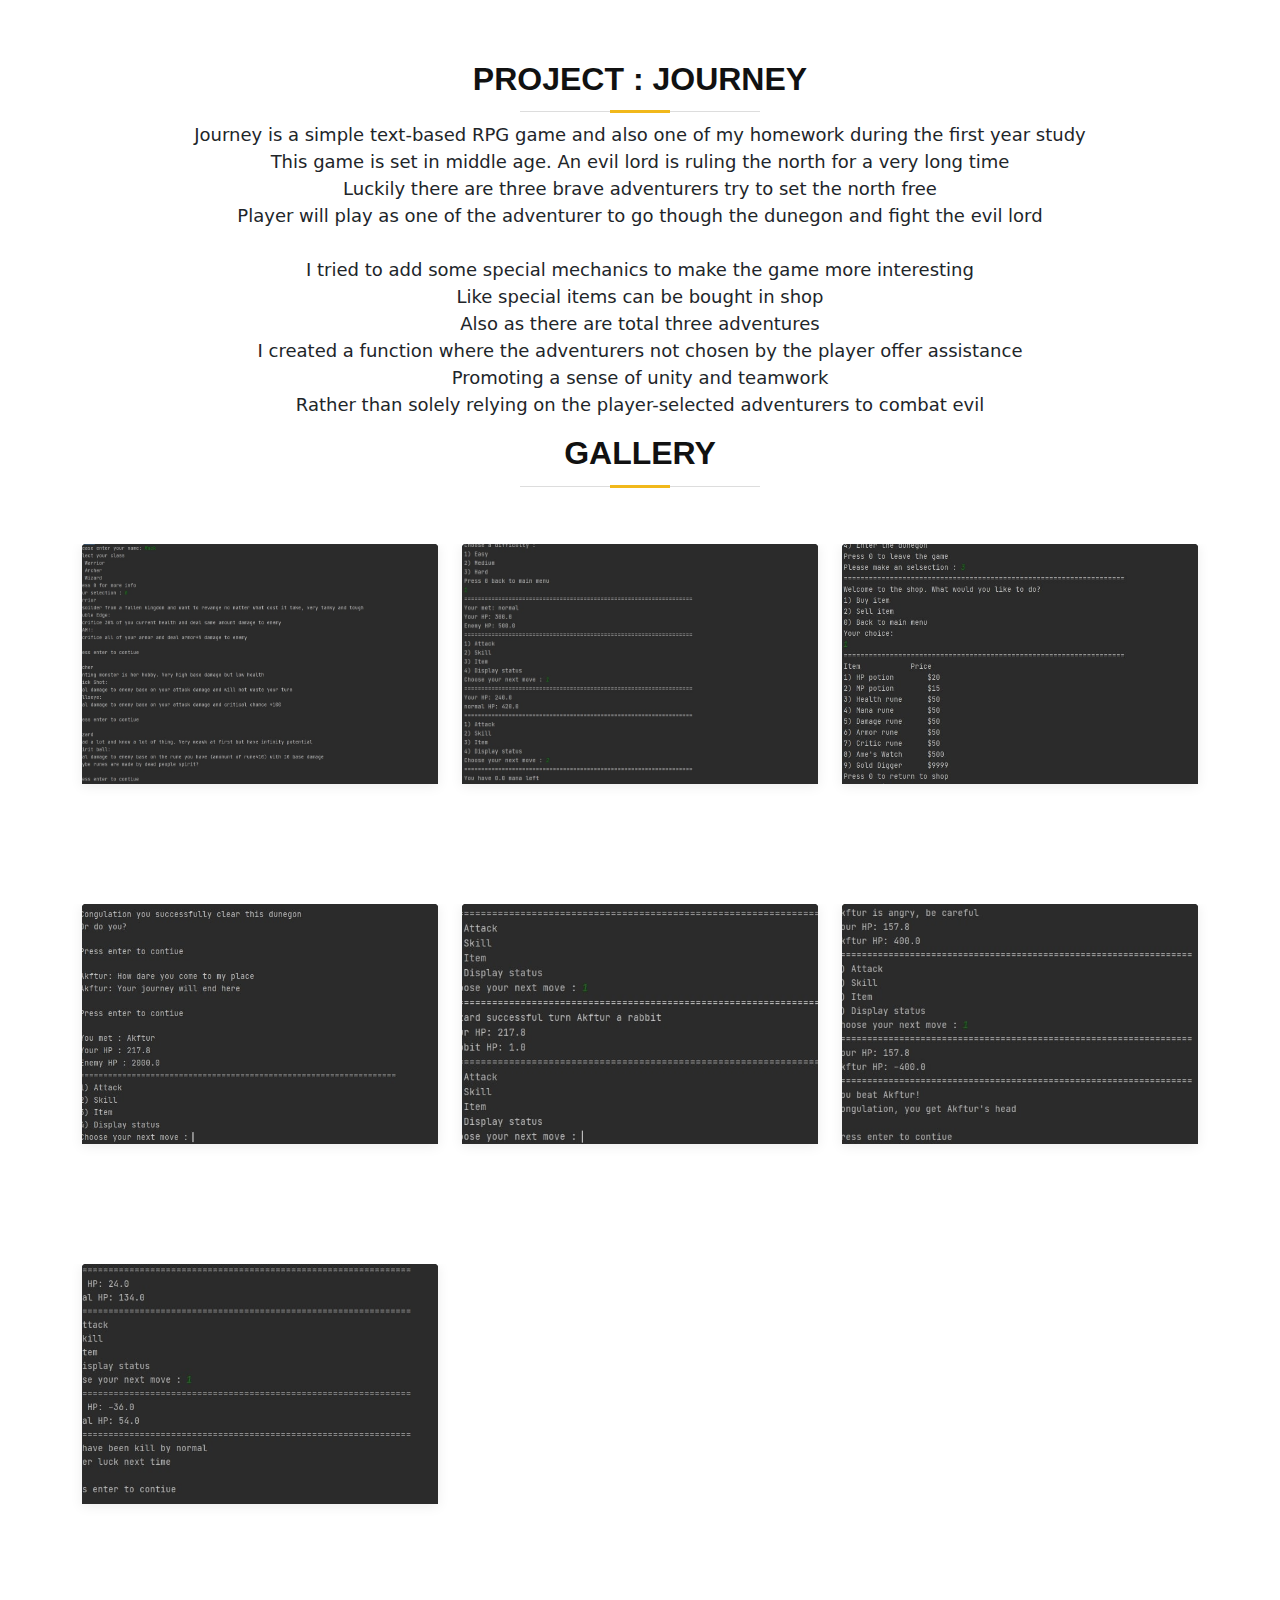
<file: portfolio-journey.html>
<!DOCTYPE html>
<html lang="en">
<head>
    <meta charset="utf-8">
    <meta content="width=device-width, initial-scale=1.0" name="viewport">
  
    <title>Journey</title>
    <link href="assets/css/style.css" rel="stylesheet">

      <link href="assets/vendor/aos/aos.css" rel="stylesheet">
      <link href="assets/vendor/bootstrap/css/bootstrap.min.css" rel="stylesheet">
      <link href="assets/vendor/glightbox/css/glightbox.min.css" rel="stylesheet">
      <script src="assets/vendor/aos/aos.js"></script>
      <script src="assets/vendor/bootstrap/js/bootstrap.bundle.min.js"></script>
      <script src="assets/vendor/glightbox/js/glightbox.min.js"></script>

    <style>
        p {text-align: center;}
    </style>
  
</head>
<body>
  <section id="portfolio" class="section-bg">
    <header class="section-header">
        <h3 class="section-title">Project : Journey</h3>
    </header>
    <p style="font-size: 18px;">Journey is a simple text-based RPG game and also one of my homework during the first year study<br>
      This game is set in middle age. An evil lord is ruling the north for a very long time<br>
      Luckily there are three brave adventurers try to set the north free<br>
      Player will play as one of the adventurer to go though the dunegon and fight the evil lord<br><br>

      I tried to add some special mechanics to make the game more interesting<br>
      Like special items can be bought in shop<br>
      Also as there are total three adventures<br>
      I created a function where the adventurers not chosen by the player offer assistance<br>
      Promoting a sense of unity and teamwork<br>
      Rather than solely relying on the player-selected adventurers to combat evil<br>
    </p>

    <header class="section-header">
        <h3 class="section-title"> Gallery</h3><br><br>
    </header>
    
      <div class="container" data-aos="fade-up">

        <div class="row portfolio-container" data-aos="fade-up" data-aos-delay="200">

          <div class="col-lg-4 col-md-6 portfolio-item">
            <div class="portfolio-wrap">
              <figure>
                <a href="assets/img/portfolio/journey/Picture.jpg" class="portfolio-lightbox" 
                data-glightbox="description: .custom-desc1; descPosition: bottom;" title="Click me!">
                <img src="assets/img/portfolio/journey/Picture.jpg" class="img-fluid" alt=""></a>
              </figure>
            </div>
          </div>

          <div class="glighthbox-desc custom-desc1" style="display: none;">
            <p>
              Introduction
            </p>
          </div>
           
          <div class="col-lg-4 col-md-6 portfolio-item">
            <div class="portfolio-wrap">
              <figure>
                <a href="assets/img/portfolio/journey/Picture2.jpg" class="portfolio-lightbox" 
                data-glightbox="description: .custom-desc2; descPosition: bottom;" title="Click me!">
                <img src="assets/img/portfolio/journey/Picture2.jpg" class="img-fluid" alt=""></a>
              </figure>
            </div>
          </div>
          
          <div class="glighthbox-desc custom-desc2" style="display: none;">
            <p>
              Fighting
            </p>
          </div>

          <div class="col-lg-4 col-md-6 portfolio-item">
            <div class="portfolio-wrap">
              <figure>
                <a href="assets/img/portfolio/journey/Picture3.jpg" class="portfolio-lightbox" 
                data-glightbox="description: .custom-desc3; descPosition: bottom;" title="Click me!">
                <img src="assets/img/portfolio/journey/Picture3.jpg" class="img-fluid" alt=""></a>
              </figure>
            </div>
          </div>
          
          <div class="glighthbox-desc custom-desc3" style="display: none;">
            <p>
              Player buy health potion
            </p>
          </div>

          <div class="col-lg-4 col-md-6 portfolio-item">
            <div class="portfolio-wrap">
              <figure>
                <a href="assets/img/portfolio/journey/Picture4.jpg" class="portfolio-lightbox" 
                data-glightbox="description: .custom-desc4; descPosition: bottom;" title="Click me!">
                <img src="assets/img/portfolio/journey/Picture4.jpg" class="img-fluid" alt=""></a>
              </figure>
            </div>
          </div>
          
          <div class="glighthbox-desc custom-desc4" style="display: none;">
            <p>
              Finish a dunegon run and meet the Boss
            </p>
          </div>

          <div class="col-lg-4 col-md-6 portfolio-item">
            <div class="portfolio-wrap">
              <figure>
                <a href="assets/img/portfolio/journey/Picture5.jpg" class="portfolio-lightbox" 
                data-glightbox="description: .custom-desc5; descPosition: right;" title="Click me!">
                <img src="assets/img/portfolio/journey/Picture5.jpg" class="img-fluid" alt=""></a>
              </figure>
            </div>
          </div>
          
          <div class="glighthbox-desc custom-desc5" style="display: none;">
            <p>
              While making the game, I was thinking how to make the game feels like three adventurers are fighting together.<br><br>
              Therefore I made random adventurers not play by player will have a chance to help fight the boss.<br><br>
              In here wizrd help to turn the boss to a rabbit.
            </p>
          </div>

          <div class="col-lg-4 col-md-6 portfolio-item">
            <div class="portfolio-wrap">
              <figure>
                <a href="assets/img/portfolio/journey/Picture6.jpg" class="portfolio-lightbox" 
                data-glightbox="description: .custom-desc6; descPosition: bottom;" title="Click me!">
                <img src="assets/img/portfolio/journey/Picture6.jpg" class="img-fluid" alt=""></a>
              </figure>
            </div>
          </div>
          
          <div class="glighthbox-desc custom-desc6" style="display: none;">
            <p>
              Player sucessfully beat the boss
            </p>
          </div>

          <div class="col-lg-4 col-md-6 portfolio-item">
            <div class="portfolio-wrap">
              <figure>
                <a href="assets/img/portfolio/journey/Picture7.jpg" class="portfolio-lightbox" 
                data-glightbox="description: .custom-desc7; descPosition: bottom;" title="Click me!">
                <img src="assets/img/portfolio/journey/Picture7.jpg" class="img-fluid" alt=""></a>
              </figure>
            </div>
          </div>
          
          <div class="glighthbox-desc custom-desc7" style="display: none;">
            <p>
              Player Deafeated
            </p>
          </div>
          
        </div>
      </div>
    </section>
</body>
<script src="assets/js/portfolio.js"></script>
</html>
</file>
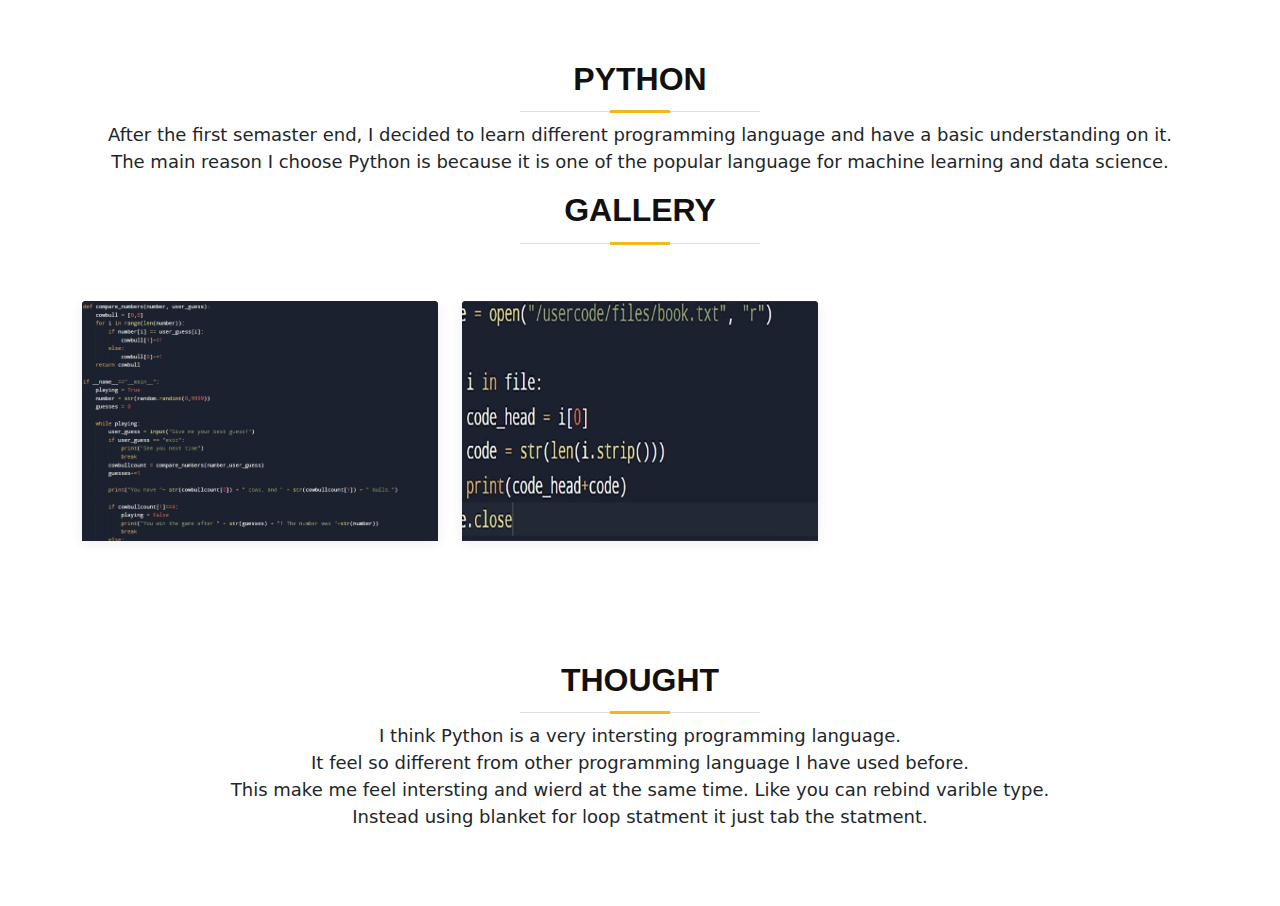
<file: portfolio-python.html>
<!DOCTYPE html>
<html lang="en">
<head>
    <meta charset="utf-8">
    <meta content="width=device-width, initial-scale=1.0" name="viewport">
  
    <title>Python</title>
    <link href="assets/css/style.css" rel="stylesheet">

      <link href="assets/vendor/aos/aos.css" rel="stylesheet">
      <link href="assets/vendor/bootstrap/css/bootstrap.min.css" rel="stylesheet">
      <link href="assets/vendor/glightbox/css/glightbox.min.css" rel="stylesheet">
      <script src="assets/vendor/aos/aos.js"></script>
      <script src="assets/vendor/bootstrap/js/bootstrap.bundle.min.js"></script>
      <script src="assets/vendor/glightbox/js/glightbox.min.js"></script>

    <style>
        p {text-align: center;}
    </style>
  
</head>
<body>
  <section id="portfolio" class="section-bg">
    <header class="section-header">
        <h3 class="section-title">Python</h3>
    </header>
    <p style="font-size: 18px;">After the first semaster end, I decided to learn different programming language and have a basic understanding on it.<br>
      The main reason I choose Python is because it is one of the popular language for machine learning and data science.</p>

    
    <header class="section-header">
        <h3 class="section-title"> Gallery</h3><br><br>
    </header>
    
      <div class="container" data-aos="fade-up">

        <div class="row portfolio-container" data-aos="fade-up" data-aos-delay="200">

          <div class="col-lg-4 col-md-6 portfolio-item">
            <div class="portfolio-wrap">
              <figure>
                <a href="assets/img/portfolio/python/Picture.jpg" class="portfolio-lightbox" 
                data-glightbox="description: .custom-desc1; descPosition: bottom;" title="Click me!">
                <img src="assets/img/portfolio/python/Picture.jpg" class="img-fluid" alt=""></a>
              </figure>
            </div>
          </div>

          <div class="glighthbox-desc custom-desc1" style="display: none;">
            <p>
              Cows And Bulls
            </p>
          </div>
           
          <div class="col-lg-4 col-md-6 portfolio-item">
            <div class="portfolio-wrap">
              <figure>
                <a href="assets/img/portfolio/python/Picture2.jpg" class="portfolio-lightbox" 
                data-glightbox="description: .custom-desc2; descPosition: right;" title="Click me!">
                <img src="assets/img/portfolio/python/Picture2.jpg" class="img-fluid" alt=""></a>
              </figure>
            </div>
          </div>
          
          <div class="glighthbox-desc custom-desc2" style="display: none;">
            <p>
              <h6>Book Title</h6><br>
              Assign each book a special code <br><br>
              The code is equal to the first letter of the book, followed by the number of characters in the titile.<br><br>
              You are provided a books.txt file, which includes the book titles.<br><br>
            </p>
          </div>
          
        </div>
      </div>

      <header class="section-header">
        <h3 class="section-title">Thought</h3>
    </header>
    <p style="font-size: 18px;">I think Python is a very intersting programming language. <br>
      It feel so different from other programming language I have used before.<br>
      This make me feel intersting and wierd at the same time. Like you can rebind varible type.<br>
      Instead using blanket for loop statment it just tab the statment.</p>
    </section>
</body>
<script src="assets/js/portfolio.js"></script>
</html>
</file>
<file: assets/css/style.css>
body {
    background: #fff;
    color: #666666;
    font-family: "Open Sans", sans-serif;
  }
  
  p {
    padding: 0;
    margin: 0 0 30px 0;
  }
  
  h1, h2, h3, h4, h5, h6 {
    font-family: "Montserrat", sans-serif;
    font-weight: 400;
    margin: 0 0 20px 0;
    padding: 0;
  }
  
  /*--------------------------------------------------------------
  # Banner Section
  --------------------------------------------------------------*/
  #banner {
    width: 100%;
    height: 100vh;
    background: #000;
    overflow: hidden;
    position: relative;
  }
  @media (max-height: 500px) {
    #banner {
      height: 150vh;
    }
  }
  #banner .carousel, #banner .carousel-inner, #banner .carousel-item, #banner .carousel-item::before {
    position: absolute;
    top: 0;
    right: 0;
    left: 0;
    bottom: 0;
  }
  #banner .carousel-item {
    background-size: cover;
    background-position: center;
    background-repeat: no-repeat;
  }
  #banner .carousel-item::before {
    content: "";
    background-color: rgba(0, 0, 0, 0.7);
  }
  #banner .carousel-container {
    display: flex;
    justify-content: center;
    align-items: center;
    position: absolute;
    bottom: 0;
    top: 70px;
    left: 50px;
    right: 50px;
  }
  #banner .container {
    text-align: center;
  }
  #banner h2 {
    color: #fff;
    margin-bottom: 30px;
    font-size: 48px;
    font-weight: 700;
  }
  @media (max-width: 768px) {
    #banner h2 {
      font-size: 28px;
    }
  }
  #banner p {
    width: 80%;
    margin: 0 auto 30px auto;
    color: #fff;
  }
  @media (min-width: 1024px) {
    #banner p {
      width: 60%;
    }
  }
  #banner .carousel-control-next-icon, #banner .carousel-control-prev-icon {
    background: none;
    font-size: 32px;
    line-height: 1;
  }
  #banner .carousel-indicators li {
    cursor: pointer;
  }
  
  /* Sections Header
  --------------------------------*/
  .section-header h3 {
    font-size: 32px;
    color: #111;
    text-transform: uppercase;
    text-align: center;
    font-weight: 700;
    position: relative;
    padding-bottom: 15px;
  }
  .section-header h3::before {
    content: "";
    position: absolute;
    display: block;
    width: 240px;
    height: 1px;
    background: #ddd;
    bottom: 1px;
    left: calc(50% - 120px);
  }
  .section-header h3::after {
    content: "";
    position: absolute;
    display: block;
    width: 60px;
    height: 3px;
    background: #f1b81b;
    bottom: 0;
    left: calc(50% - 30px);
  }
  /* Portfolio Section
  --------------------------------*/
  #portfolio {
    padding: 60px 0;
  }
  #portfolio #portfolio-flters {
    padding: 0;
    margin: 5px 0 35px 0;
    list-style: none;
    text-align: center;
  }
  #portfolio #portfolio-flters li {
    cursor: pointer;
    margin: 15px 15px 15px 0;
    display: inline-block;
    padding: 10px 20px;
    font-size: 12px;
    line-height: 20px;
    color: #666666;
    border-radius: 4px;
    text-transform: uppercase;
    background: #fff;
    margin-bottom: 5px;
    transition: all 0.3s ease-in-out;
  }
  #portfolio #portfolio-flters li:hover, #portfolio #portfolio-flters li.filter-active {
    background: #f1b81b;
    color: #fff;
  }
  #portfolio #portfolio-flters li:last-child {
    margin-right: 0;
  }
  #portfolio .portfolio-wrap {
    box-shadow: 0px 2px 12px rgba(0, 0, 0, 0.08);
    transition: 0.3s;
  }
  #portfolio .portfolio-wrap:hover {
    box-shadow: 0px 4px 14px rgba(0, 0, 0, 0.16);
  }
  #portfolio .portfolio-item {
    position: relative;
    height: 360px;
    overflow: hidden;
  }
  #portfolio .portfolio-item figure {
    background: #000;
    overflow: hidden;
    height: 240px;
    position: relative;
    border-radius: 4px 4px 0 0;
    margin: 0;
  }

  #portfolio .portfolio-wrap img {
    /* width: calc(100% + 200px);
    max-width: calc(100% + 200px); */
    width: 100%;
    height: 100%;
    object-fit: cover;
  }


  #portfolio .portfolio-item figure:hover img {
    opacity: 0.4;
    transition: 0.3s;
  }
  #portfolio .portfolio-item .portfolio-info {
    background: #fff;
    text-align: center;
    padding: 30px;
    height: 90px;
    border-radius: 0 0 3px 3px;
  }
  #portfolio .portfolio-item .portfolio-info h4 {
    font-size: 18px;
    line-height: 1px;
    font-weight: 700;
    margin-bottom: 18px;
    padding-bottom: 0;
  }
  #portfolio .portfolio-item .portfolio-info h4 a {
    color: #333;
  }
  #portfolio .portfolio-item .portfolio-info p {
    padding: 0;
    margin: 0;
    color: #b8b8b8;
    font-weight: 500;
    font-size: 14px;
  }

  #portfolio .contact-info p {
    margin-bottom: 10px;
    border-top: 1px solid #b8b8b8;
    padding-top: 5px;
    color: #000000;
    font-weight: 500;
    font-size: 14px;
    text-align: right;
  }
</file>
